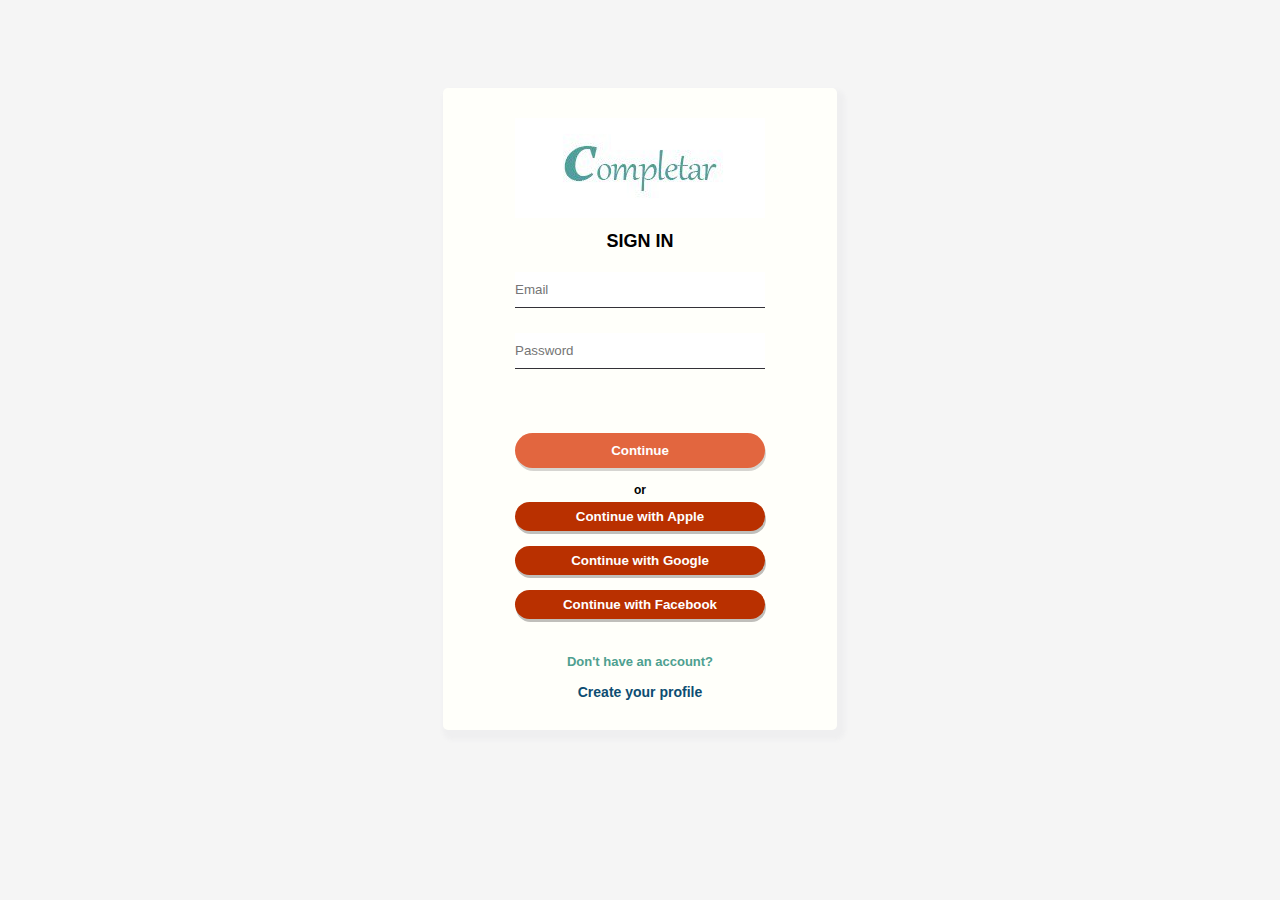
<file: index.html>
<!DOCTYPE html>
<html lang="en">
<head>
    <meta charset="UTF-8">
    <meta http-equiv="X-UA-Compatible" content="IE=edge">
    <meta name="viewport" content="width=device-width, initial-scale=1.0">
    <title>SignIn Page</title>
    <link rel="stylesheet" href="style.css">
    <link rel="icon" type="images/x-icon" sizes="16x16" href="/favicon-16x16.png">
</head>
<body>

    <form action="#" name="myForm" onclick="Validate()">
    <section>
    <div class="form">
       <a href="../landing_page/index.html"> <img src="./Completar-logo.jpeg" alt="the brand logo"></a>

            <h2>SIGN IN</h2>
        <input type="text" id="email" placeholder="Email" class="email">
        <p id="error">Field cannot be empty</p>

        
        <input type="password" id="password" placeholder="Password" class="pass">
        <p class="password">Field cannot be empty</p> 
        <p class="incorrect_password">Incorrect Password</p>


        <button type="submit" id="btn" >Continue</button>
        <p>or</p>


        <button>Continue with Apple</button>
        <button>Continue with Google</button>
        <button>Continue with Facebook</button>

        <p class="register">Don't have an account?  </p>
        <p class="pro"><a href="../SIGN_UP/index.html">Create your profile</a></p>
    </div>
</section>
</form>

<script src="script.js"></script>
</body>
</html>
</file>
<file: style.css>
*{
    margin: 0;
    padding: 0;
    box-sizing: border-box;
}

body{
    background-color: #f5f5f5;
    text-align: center;
    font-family: 'Flutterwave', sans-serif;
    margin-top: 4em;
    
}


.form h2{
    padding: 5px;
    margin-bottom: 10px;
}

.form{
    margin-top: 17em;
    background-color: #fffffa;
    color: black;
    min-width: 30%;
    font-size: 12px;
    font-weight: 700;
    padding: 30px 72px;
    display: flex;
    flex-direction: column;
    row-gap: 5px;
    border-radius: 5px;
    flex-wrap: nowrap;
    box-shadow:  4px 6px 4px 4px rgba(131, 137, 160, 0.05);
}

/* for the error message that would be displayed if a user submits without entering email */
#error, .error_2{
    color: #ff0000;
    font-weight: 400;
    font-size: 12px;
    font-family: inherit;
    text-align: left;
    row-gap: 0;
    margin-top: -15px;
    display: none;
}

.incorrect_password{
    color: #ff0000;
    font-weight: 400;
    font-size: 12px;
    font-family: inherit;
    text-align: left;
    margin-top: -50px;
    margin-bottom: 30px;
    display: none;
}

.password{
    color: #ff0000;
    font-weight: 400;
    font-size: 12px;
    text-align: left;
    margin-top: -50px;
    margin-bottom: 40px;
    visibility: hidden;
}

section{
    height: 54vh;
    display: flex;
    justify-content: center;
    align-items: center;
   
}

.form a{
    text-align: left;
    margin-top: 0;
    text-decoration: none;
    color: black;
}

.form a:hover{
    text-align: left;
    text-decoration: underline;
    color: #333138;
}
.form .pass{
    margin-bottom: 50px;
}

.form .email{
    margin-bottom: 20px;
}

.register{
    font-size: 13px;
    margin-top: 20px;
    margin-bottom: 10px;
    color: #4ea090;
}

.pro a{
    font-size: 14px;
    color: #0d4d72;
}

.pro a:hover{
    color: black;
    text-decoration: underline;

}

input{
    border-top:0;
    border-bottom: 1px solid #333138 ;
    border-left: 0;
    border-right: 0;
    padding: 10px 0; 
    
}

input:focus{
    outline: none;
    border-top: 0;
    border-bottom: 1px solid #333138 ;
    border-left: 0;
    border-right: 0;
    padding: 10px 0; 
}
.form button{
    padding: 7px;
    font-weight: 700;
    background-color:#b93000 ;
    color: white;
    border: none;
    border-radius: 20px;
    box-shadow: 1px 3px rgba(48, 43, 43, 0.3);
    margin-bottom: 10px;

}

#btn{
    background-color: #e2663f;
    padding: 10px;
    box-shadow: 1px 3px rgba(48, 43, 43, 0.2);
}
.form button:hover, #btn:hover{
    opacity: 0.7;
}

@media only screen and (max-width:768px){
    .form{
        width: 90%;
    }
    body{
        margin-top: 2em;
    }
    
    .form a{
        text-align: center;
    }


    section{
        height: 50vh;
        display: flex;
        justify-content: center;
        align-items: center;
       
    }
}
</file>
